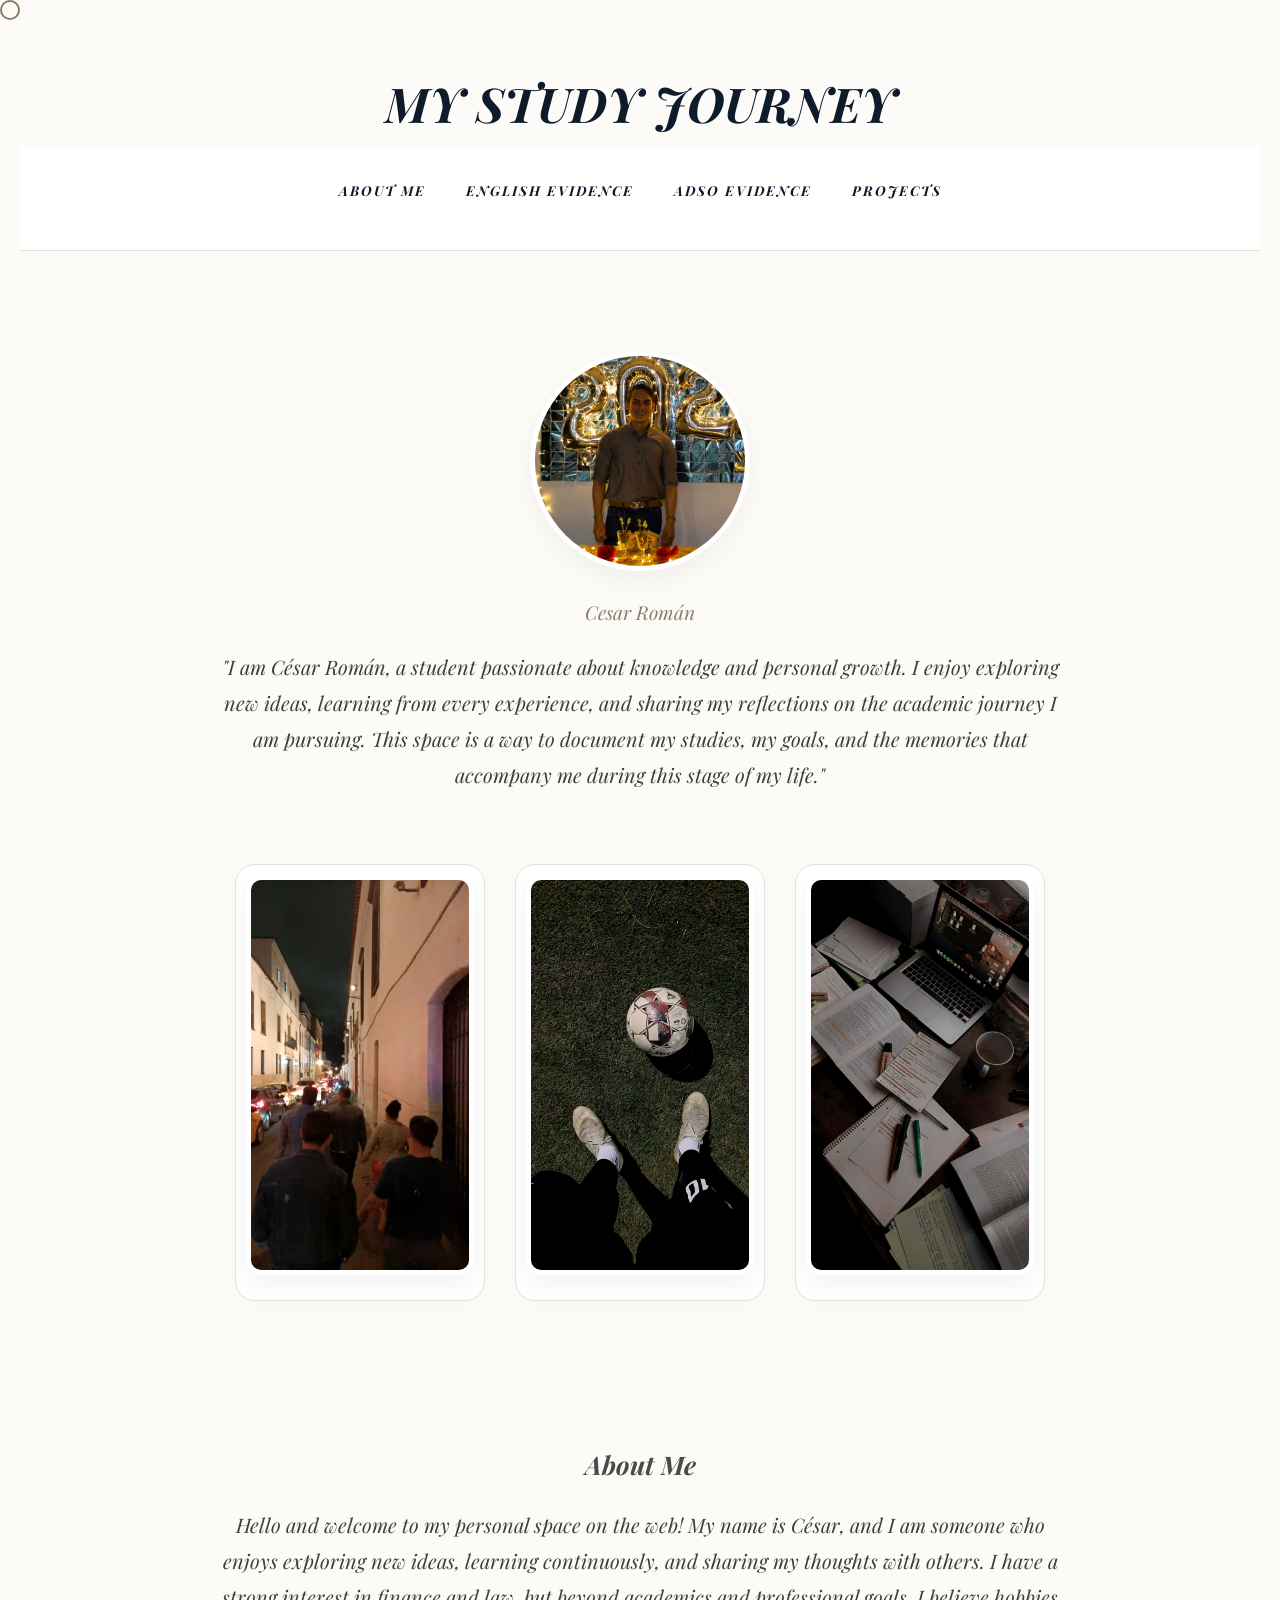
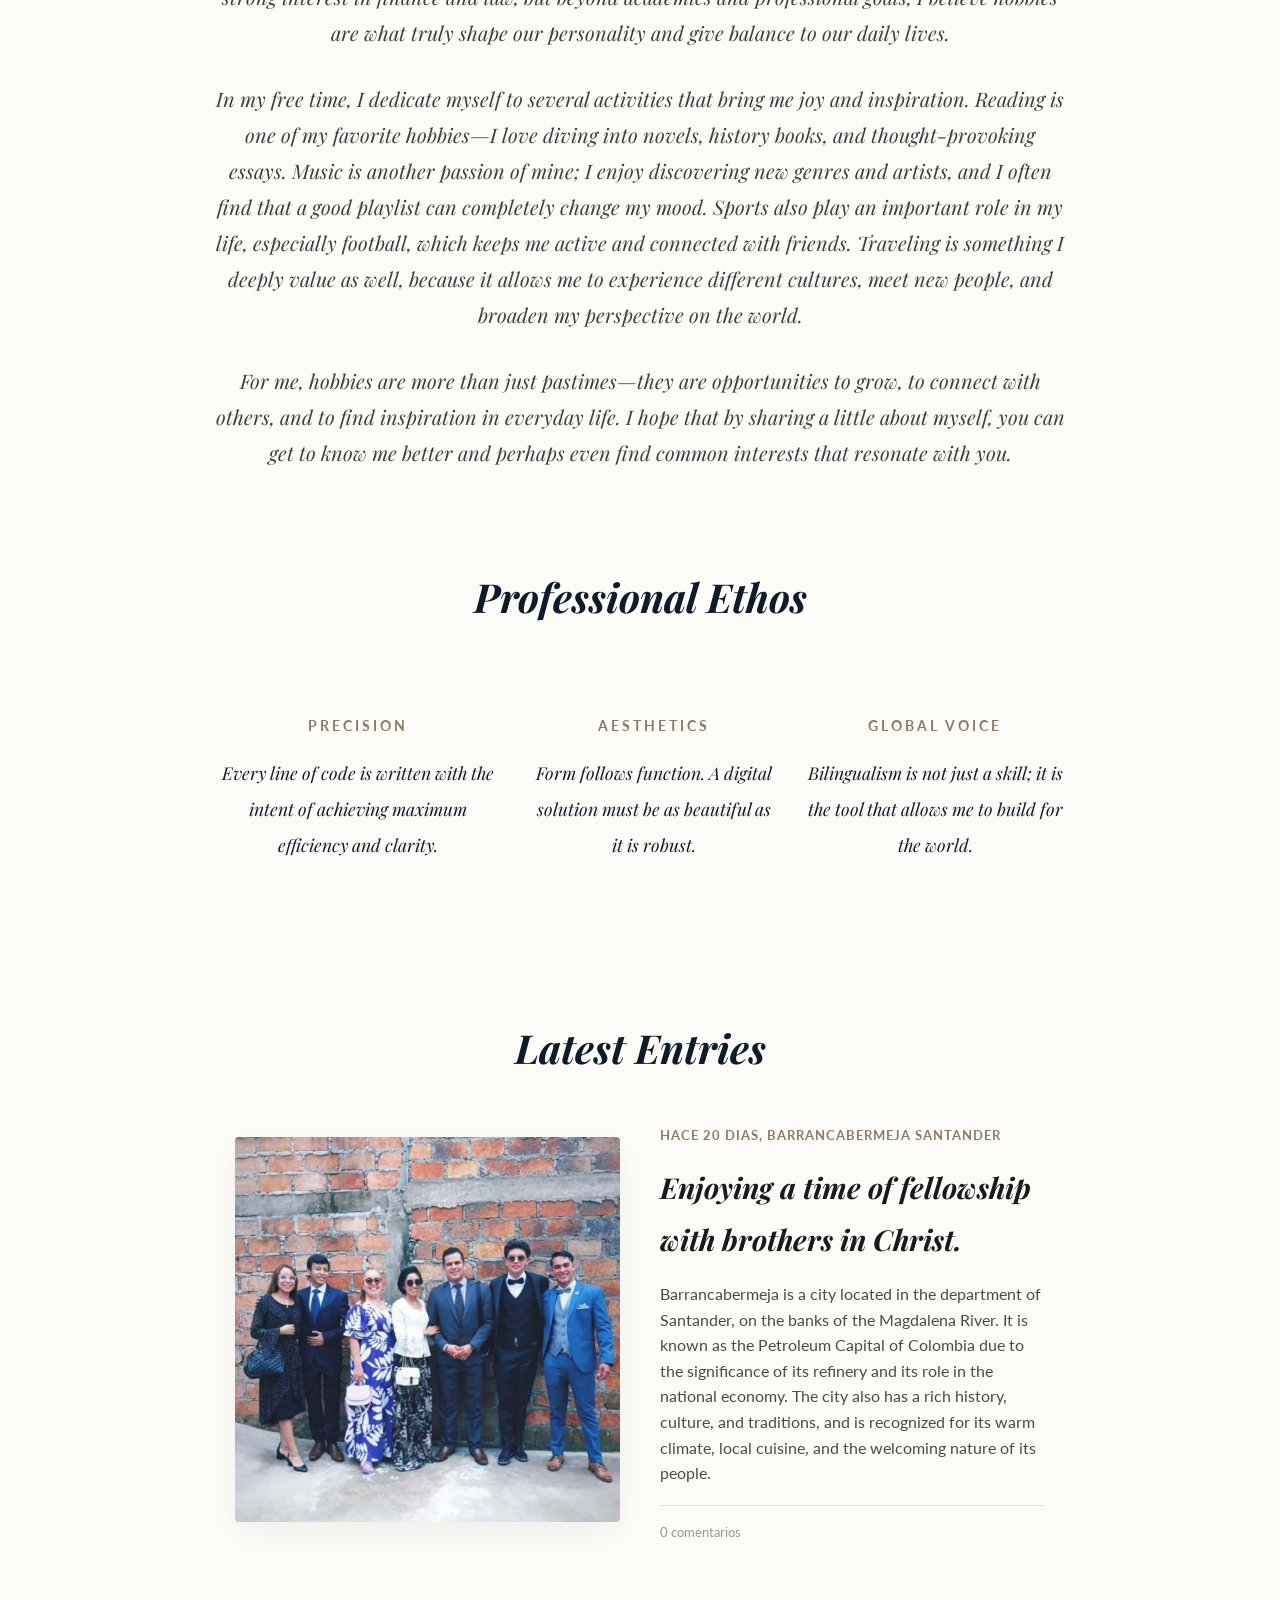
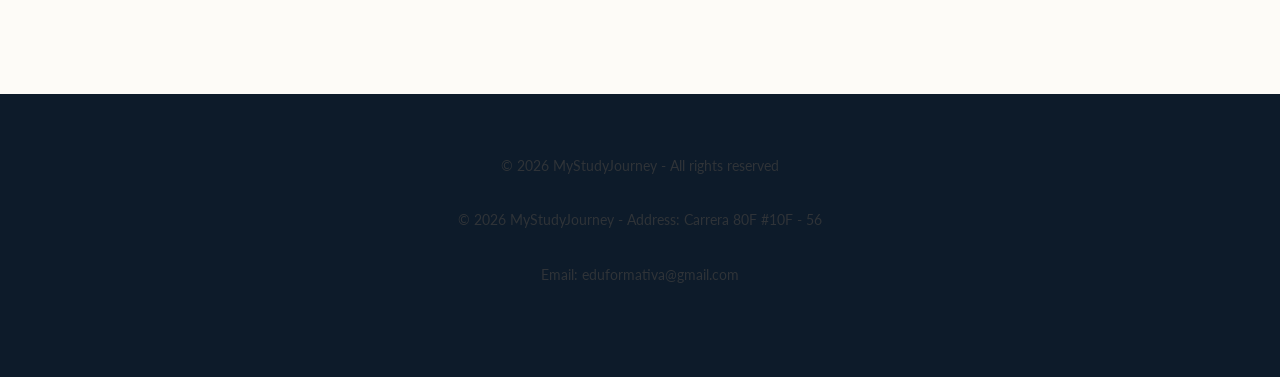
<file: index.html>
<!DOCTYPE html>
<html lang="en">
<head>
    <meta charset="UTF-8">
    <meta name="viewport" content="width=device-width, initial-scale=1.0">
    <meta name="description" content="Welcome to MyStudyJourney, a personal blog where I share experiences, reflections, and lessons learned throughout my academic path.">
    <link rel="icon" type="image/png" href="imagenes/icono.png">
    <title>My Study Journey</title>
    <link rel="stylesheet" href="body.css">
</head>

<body>
    <header>
    <h1>MY STUDY JOURNEY</h1>
    <nav>
        <ul>
            <li><a href="index.html">ABOUT ME</a></li>
            <li><a href="ENGLISH_EVIDENCE.html">ENGLISH EVIDENCE</a></li>
            <li><a href="ADSO_EVIDENCE.html">ADSO EVIDENCE</a></li>
            <li><a href="PROJECTS.html">PROJECTS</a></li>  
        </ul>
    </nav>
    </header>


<main>
    <section>
        <figure>
            <img src="imagenes/CesarRomán.png" alt="Cesar Román">
            <figcaption>Cesar Román</figcaption>
        </figure>
        <p>"I am César Román, a student passionate about knowledge and personal growth. I enjoy exploring new ideas, learning from every experience, and sharing my reflections on the academic journey I am pursuing. This space is a way to document my studies, my goals, and the memories that accompany me during this stage of my life."</p>
    </section>

    <section class="gallery-essence">
    <div class="gallery-grid">
        <figure class="gallery-item">
            <img src="imagenes/caminata.jpg" alt="Cesar Román - Professional Profile">
        </figure>
        <figure class="gallery-item">
            <img src="imagenes/deporte.jpg" alt="Cesar Román - Study Moments">
        </figure>
        <figure class="gallery-item">
            <img src="imagenes/estudio.jpg" alt="Cesar Román - Vision">
        </figure>
    </div>
</section>

    <section id="about">
        <h2>About Me</h2>
            <p>Hello and welcome to my personal space on the web! 
            My name is César, and I am someone who enjoys exploring new ideas, learning continuously, 
            and sharing my thoughts with others. I have a strong interest in finance and law, 
            but beyond academics and professional goals, I believe hobbies are what truly shape our personality 
            and give balance to our daily lives.</p>

            <p>In my free time, I dedicate myself to several activities that bring me joy and inspiration. 
            Reading is one of my favorite hobbies—I love diving into novels, history books, and thought‑provoking essays. 
            Music is another passion of mine; I enjoy discovering new genres and artists, and I often find that 
            a good playlist can completely change my mood. Sports also play an important role in my life, 
            especially football, which keeps me active and connected with friends. 
            Traveling is something I deeply value as well, because it allows me to experience different cultures, 
            meet new people, and broaden my perspective on the world.</p>

            <p>For me, hobbies are more than just pastimes—they are opportunities to grow, 
            to connect with others, and to find inspiration in everyday life. 
            I hope that by sharing a little about myself, you can get to know me better 
            and perhaps even find common interests that resonate with you.</p>
    </section>

    <section class="philosophy-section">
    <h2 class="section-title">Professional Ethos</h2>
    <div class="philosophy-grid">
        <div class="ethos-item">
            <h3>Precision</h3>
            <p><i>Every line of code is written with the intent of achieving maximum efficiency and clarity.</i></p>
        </div>
        <div class="ethos-item">
            <h3>Aesthetics</h3>
            <p><i>Form follows function. A digital solution must be as beautiful as it is robust.</i></p>
        </div>
        <div class="ethos-item">
            <h3>Global Voice</h3>
            <p><i>Bilingualism is not just a skill; it is the tool that allows me to build for the world.</i></p>
        </div>
    </div>
</section>

<section class="latest-entries reveal-element">
    <h2 class="section-title">Latest Entries</h2>
    
    <article class="entry-card">
        <div class="entry-image">
            <img src="imagenes/compañerismo_en_barrancabermeja.jpg" alt="Enjoying a time of fellowship" class="entry-card-image">
        </div>
        <div class="entry-content">
            <span class="entry-meta">hace 20 dias, barrancabermeja santander</span>
            <h3 class="entry-title">Enjoying a time of fellowship with brothers in Christ.</h3>
            <p class="entry-excerpt">
                Barrancabermeja is a city located in the department of Santander, on the banks of the Magdalena River. It is known as the Petroleum Capital of Colombia due to the significance of its refinery and its role in the national economy. The city also has a rich history, culture, and traditions, and is recognized for its warm climate, local cuisine, and the welcoming nature of its people.
            </p>
            <div class="entry-footer">
                <span>0 comentarios</span>
            </div>
        </div>
    </article>
</section>
</main>


    <footer>
            <p>© 2026 MyStudyJourney - All rights reserved</p>
            <p>© 2026 MyStudyJourney - Address: Carrera 80F #10F - 56</p>
            <p>Email: eduformativa@gmail.com</p>
    </footer>
    <script src="script.js"></script>
    </body>

</html>
</file>
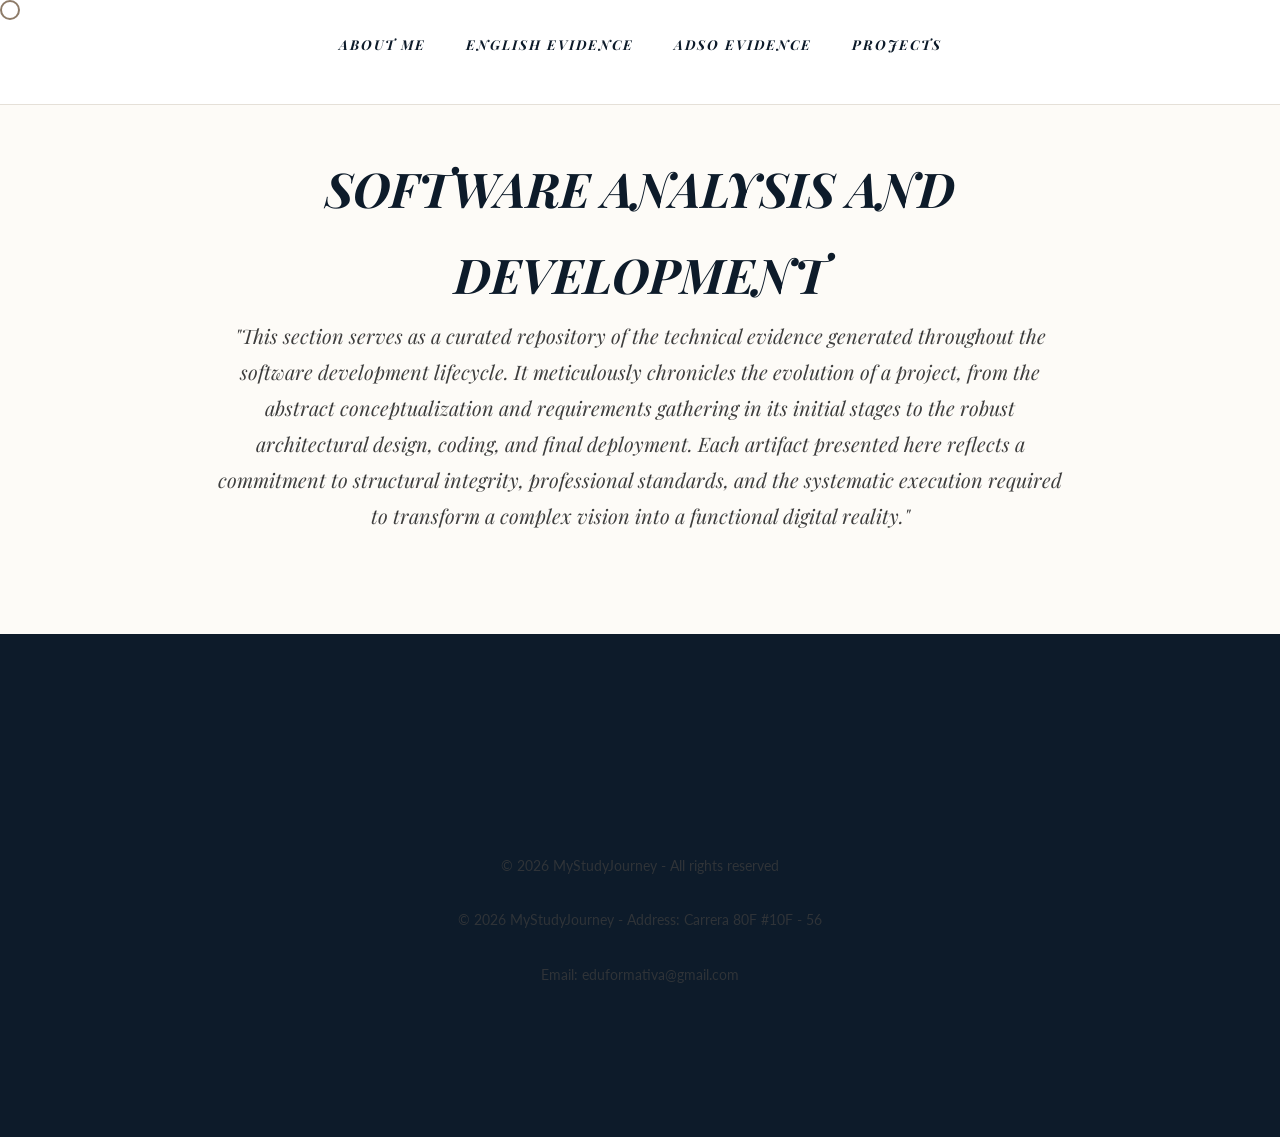
<file: ADSO_EVIDENCE.html>
<!DOCTYPE html>
<html lang="en">
<head>
    <meta charset="UTF-8">
    <meta name="viewport" content="width=device-width, initial-scale=1.0">
    <title>ADSO_EVIDENCE</title>
    <link rel="stylesheet" href="body.css">
</head>
<body>
    <nav>
        <ul>
            <li><a href="index.html">ABOUT ME</a></li>
            <li><a href="ENGLISH_EVIDENCE.html">ENGLISH EVIDENCE</a></li>
            <li><a href="ADSO_EVIDENCE.html">ADSO EVIDENCE</a></li>
            <li><a href="PROJECTS.html">PROJECTS</a></li>  
        </ul>
    </nav>

    <main>
        <h1>SOFTWARE ANALYSIS AND DEVELOPMENT</h1>
        <p>"This section serves as a curated repository of the technical evidence generated throughout the software development lifecycle. It meticulously chronicles the evolution of a project, from the abstract conceptualization and requirements gathering in its initial stages to the robust architectural design, coding, and final deployment. Each artifact presented here reflects a commitment to structural integrity, professional standards, and the systematic execution required to transform a complex vision into a functional digital reality."</p>
    </main>

<footer>
    <footer>
            <p>© 2026 MyStudyJourney - All rights reserved</p>
            <p>© 2026 MyStudyJourney - Address: Carrera 80F #10F - 56</p>
            <p>Email: eduformativa@gmail.com</p>
    </footer>
<script src="script.js"></script>
</body>

</html>
</file>
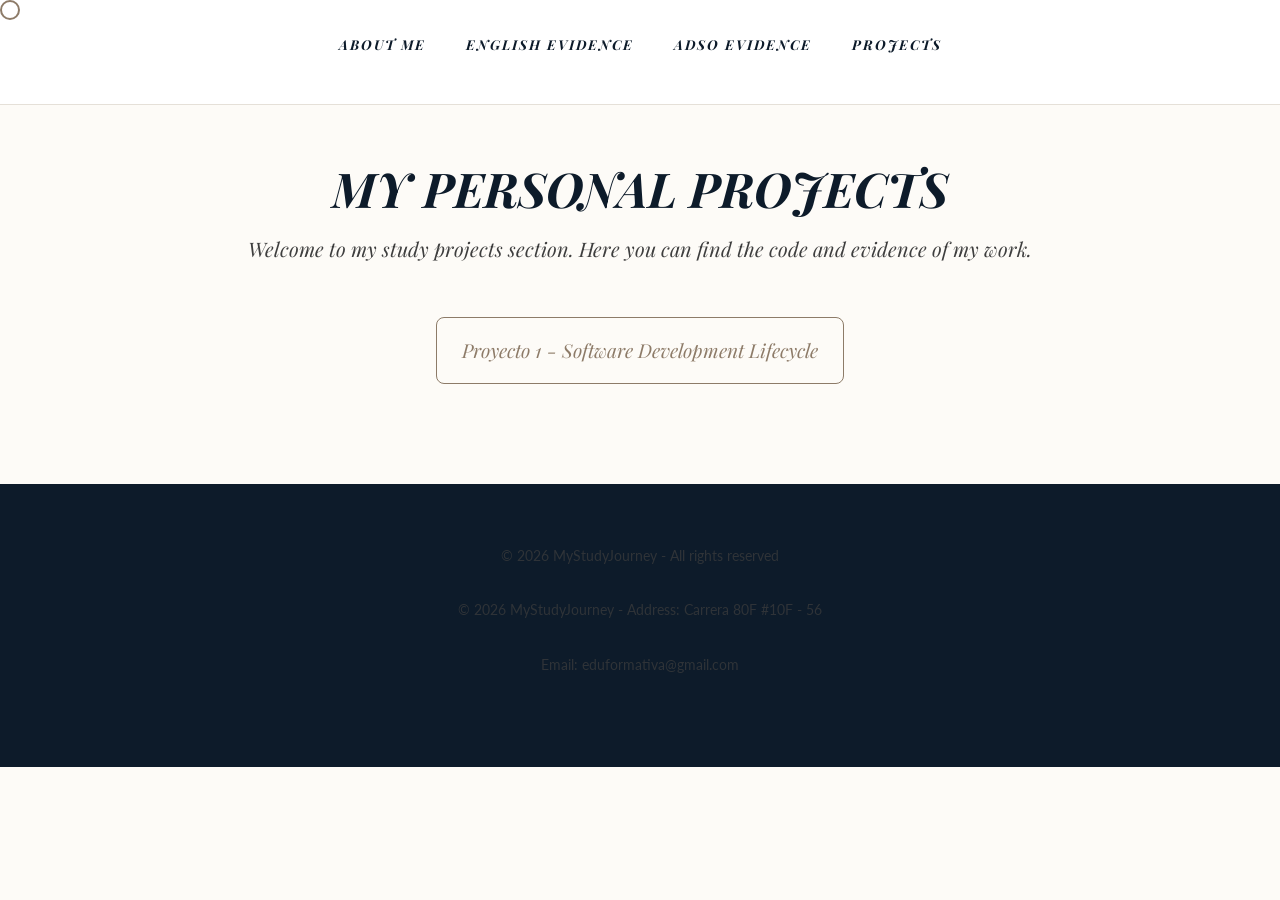
<file: PROJECTS.html>
<!DOCTYPE html>
<html lang="en">
<head>
    <meta charset="UTF-8">
    <meta name="viewport" content="width=device-width, initial-scale=1.0">
    <title>PROJECTS</title>
    <link rel="stylesheet" href="body.css">
</head>
<body>
    <nav>
        <ul>
            <li><a href="index.html">ABOUT ME</a></li>
            <li><a href="ENGLISH_EVIDENCE.html">ENGLISH EVIDENCE</a></li>
            <li><a href="ADSO_EVIDENCE.html">ADSO EVIDENCE</a></li>
            <li><a href="PROJECTS.html">PROJECTS</a></li>  
        </ul>
    </nav>

    <main>
    <h1>MY PERSONAL PROJECTS</h1>
    <p>Welcome to my study projects section. Here you can find the code and evidence of my work.</p>

    <ul>
    <li>
        <a href="https://cesarroman43.github.io/project-2/" target="_blank" class="project-link">
            Proyecto 1 - Software Development Lifecycle
        </a>
    </li>
</ul>
</main>

    <footer>
            <p>© 2026 MyStudyJourney - All rights reserved</p>
            <p>© 2026 MyStudyJourney - Address: Carrera 80F #10F - 56</p>
            <p>Email: eduformativa@gmail.com</p>
    </footer>
<script src="script.js"></script>
</body>

</html>
</file>
<file: body.css>
/* =========================================
   ESTILO: OLD MONEY REFINED (CURSIVA Y CENTRADO)
   ========================================= */

@import url('https://fonts.googleapis.com/css2?family=Playfair+Display:ital,wght@0,400;0,700;1,400;1,700&family=Lato:ital,wght@0,300;0,400;1,300;1,400&display=swap');

* {
    margin: 0;
    padding: 0;
    box-sizing: border-box;
}

body {
    background-color: #fdfbf7;
    color: #1a1a1a;
    font-family: 'Lato', sans-serif;
    line-height: 1.8;
    overflow-x: hidden;
}

/* --- NAVEGACIÓN --- */
nav {
    padding: 30px 0;
    background-color: #fff;
    border-bottom: 1px solid #e5e0d8;
    position: sticky;
    top: 0;
    z-index: 1000;
}

nav ul {
    list-style: none;
    display: flex;
    justify-content: center;
    gap: 40px;
    flex-wrap: wrap;
}

nav ul li a {
    text-decoration: none;
    color: #0d1b2a;
    font-size: 0.85rem;
    letter-spacing: 2px;
    font-weight: 700;
    text-transform: uppercase;
    display: inline-block;
    transition: all 0.3s ease;
    position: relative;
}

nav ul li a:hover {
    color: #8d7b68;
    transform: scale(1.1);
}

nav ul li a::after {
    content: '';
    position: absolute;
    width: 0;
    height: 1px;
    bottom: -5px;
    left: 0;
    background-color: #8d7b68;
    transition: width 0.3s ease;
}

nav ul li a:hover::after {
    width: 100%;
}

/* --- ENCABEZADOS Y TÍTULOS --- */
header {
    text-align: center;
    padding: 60px 20px;
}

h1 {
    text-align: center;
    font-family: 'Playfair Display', serif;
    font-size: 3rem;
    color: #0d1b2a;
    font-style: italic; /* Inclinada a la derecha */
}

/* Títulos de videos centrados sobre el contenido */
h2 {
    font-family: 'Playfair Display', serif;
    font-size: 1.6rem;
    color: #4a4a4a;
    font-style: italic; /* Inclinada a la derecha */
    margin: 60px auto 20px auto;
    text-align: center; /* Centrado absoluto sobre el video */
    display: block;
    max-width: 800px;
}

/* --- CONTENIDO Y VÍDEOS --- */
main, #seccion {
    max-width: 900px;
    margin: 40px auto;
    padding: 0 25px;
}

p {
    font-family: 'Playfair Display', serif;
    font-style: italic; /* Texto inclinado elegante */
    font-size: 1.25rem;
    color: #3e3e3e;
    text-align: center;
    margin-bottom: 30px;
}

video {
    width: 100%;
    max-width: 800px;
    border-radius: 4px;
    border: 1px solid #e5e0d8;
    background: #000;
    display: block;
    margin: 0 auto 50px auto; /* Centrado horizontal */
    box-shadow: 0 10px 30px rgba(0,0,0,0.03);
}

/* --- LISTAS DE PROYECTOS --- */
ul {
    list-style: none;
    text-align: center;
}

ul li {
    margin-bottom: 15px;
}

ul li a {
    color: #4a4a4a;
    text-decoration: none;
    font-family: 'Playfair Display', serif;
    font-style: italic; /* Inclinada */
    font-size: 1.3rem;
    transition: all 0.3s ease;
    display: inline-block;
}

ul li a:hover {
    color: #8d7b68;
    transform: scale(1.05);
}

/* --- FIGURA E IMAGEN --- */
section {
    display: flex;
    flex-direction: column;
    align-items: center;
}

figure img {
    width: 220px;
    height: 220px;
    object-fit: cover;
    border-radius: 50%;
    border: 5px solid #fff;
    box-shadow: 0 10px 25px rgba(0,0,0,0.05);
    margin-bottom: 15px;
}

figcaption {
    text-align: center;
    font-family: 'Playfair Display', serif;
    font-style: italic;
    color: #8d7b68;
    font-size: 1.2rem;
    margin-bottom: 20px;
}

/* --- FOOTER --- */
footer {
    background-color: #0d1b2a;
    color: #fdfbf7;
    padding: 60px 20px;
    text-align: center;
    margin-top: 100px;
}

footer p {
    font-family: 'Lato', sans-serif;
    font-style: normal; /* El footer suele ir recto por legibilidad legal */
    font-size: 0.85rem;
    opacity: 0.7;
    text-align: center;
}

.philosophy-grid {
    display: flex;
    justify-content: space-around;
    gap: 30px;
    margin-top: 40px;
    text-align: center;
}

.ethos-item h3 {
    font-family: 'Lato', sans-serif;
    text-transform: uppercase;
    letter-spacing: 3px;
    font-size: 0.9rem;
    color: #8d7b68; /* Dorado/Bronce */
    margin-bottom: 15px;
}

.ethos-item p i {
    font-family: 'Playfair Display', serif;
    font-size: 1.1rem;
    color: #0d1b2a;
}

/* --- LUXURY PHOTO GRID (BORDES REDONDEADOS) --- */
.gallery-essence {
    max-width: 1000px;
    margin: 40px auto 80px auto;
    padding: 0 20px;
}

.gallery-grid {
    display: flex;
    justify-content: center;
    gap: 30px; /* Aumentamos un poco el espacio para que respiren */
    flex-wrap: wrap;
}

.gallery-item {
    flex: 1;
    min-width: 250px;
    max-width: 300px;
    overflow: hidden;
    border: 1px solid #e5e0d8;
    background-color: #fff;
    padding: 10px;
    box-shadow: 0 10px 30px rgba(0,0,0,0.02);
    transition: transform 0.5s cubic-bezier(0.16, 1, 0.3, 1);
    
    /* ESTA ES LA CLAVE: Hace que el marco sea redondo */
    border-radius: 20px; /* Ajusta este número: más alto = más redondo */
}

.gallery-item img {
    width: 100%;
    height: 400px;
    object-fit: cover;
    filter: sepia(10%) contrast(105%);
    transition: transform 1.2s cubic-bezier(0.16, 1, 0.3, 1);
    display: block;
    
    /* ESTA ES LA CLAVE 2: Hace que la foto también sea redonda */
    border-radius: 15px; /* Un poco menos que el marco para que encaje bien */
}

/* Efecto Hover: Se mantiene igual de elegante */
.gallery-item:hover img {
    transform: scale(1.08);
}

.gallery-item:hover {
    transform: translateY(-5px);
    box-shadow: 0 20px 40px rgba(141, 123, 104, 0.1);

}

/* --- ESTILO PARA LOS ENLACES DE PROYECTOS (CORREGIDO) --- */
/* Usamos selectores más específicos para que el navegador le haga caso */

main ul li a.project-link {
    display: inline-block !important;
    color: #8d7b68 !important; /* Color bronce forzado */
    text-decoration: none !important;
    font-family: 'Playfair Display', serif !important;
    font-style: italic !important;
    font-size: 1.2rem !important;
    padding: 15px 25px;
    border: 1px solid #8d7b68; /* Marco color bronce */
    border-radius: 8px; /* Bordes un poco redondos como pediste antes */
    transition: all 0.4s ease;
    margin-top: 20px;
    background-color: transparent;
}

main ul li a.project-link:hover {
    background-color: #8d7b68 !important;
    color: #fff !important;
    transform: scale(1.05);
    box-shadow: 0 10px 20px rgba(141, 123, 104, 0.2);
}

/* --- REVELACIÓN CINEMATOGRÁFICA (CORREGIDO) --- */

/* 1. Estado inicial: Totalmente invisible y desplazado */
.reveal-element {
    opacity: 0 !important;
    transform: translateY(50px) !important; 
    filter: blur(10px) !important;
    transition: 
        opacity 1.5s cubic-bezier(0.16, 1, 0.3, 1), 
        transform 1.5s cubic-bezier(0.16, 1, 0.3, 1), 
        filter 1.5s ease !important;
    will-change: opacity, transform;
}

/* 2. Estado visible: Se activa mediante el JavaScript */
.reveal-element.is-visible {
    opacity: 1 !important;
    transform: translateY(0) !important;
    filter: blur(0) !important;
}

/* 3. Retraso especial para párrafos y videos (efecto cascada) */
p.reveal-element, video.reveal-element {
    transition-delay: 0.2s;
}

/* --- CURSOR DE AUTOR (RE-CORREGIDO) --- */
.custom-cursor {
    width: 20px;
    height: 20px;
    border: 2px solid #8d7b68 !important;
    border-radius: 50%;
    position: fixed;
    top: 0;
    left: 0;
    pointer-events: none;
    z-index: 999999 !important;
    background-color: transparent;
    /* Esta es la clave del efecto suave/lento */
    transition: 
        transform 0.1s ease-out, 
        width 0.3s ease, 
        height 0.3s ease, 
        background-color 0.3s ease;
    display: block !important;
}

.cursor-hover {
    width: 60px !important;
    height: 60px !important;
    background-color: rgba(141, 123, 104, 0.15) !important;
    border: 1px solid #8d7b68 !important;
}

/* --- BARRA DE PROGRESO (LECTURA) --- */
.scroll-progress {
    position: fixed;
    top: 0;
    left: 0;
    height: 3px;
    background: #8d7b68;
    z-index: 2000;
    width: 0%;
}

/* --- EFECTO NAVBAR AL HACER SCROLL --- */
.nav-scrolled {
    padding: 15px 0 !important;
    background-color: rgba(255, 255, 255, 0.85) !important;
    backdrop-filter: blur(10px);
    box-shadow: 0 5px 20px rgba(0,0,0,0.05);
}

/* --- VERSIÓN PROFESIONAL --- */
@media (min-width: 1024px) {
    body.custom-cursor-active, 
    body.custom-cursor-active a, 
    body.custom-cursor-active button { 
        cursor: none !important; 
    }
}

/* --- SECCIÓN LATEST ENTRIES --- */
.latest-entries {
    max-width: 1000px;
    margin: 60px auto;
    padding: 0 20px;
}

.section-title {
    font-family: 'Playfair Display', serif;
    font-size: 2.5rem;
    text-align: left; /* Como en la imagen */
    margin-bottom: 40px;
    color: #0d1b2a;
}

.entry-card {
    display: flex;
    gap: 40px;
    align-items: center;
    margin-bottom: 50px;
}

.entry-image {
    flex: 1;
    max-width: 500px;
}

.entry-image img {
    width: 100%;
    height: auto;
    border-radius: 4px; /* Un toque sutil como la captura */
    box-shadow: 0 10px 30px rgba(0,0,0,0.05);
}

.entry-content {
    flex: 1;
}

.entry-meta {
    font-size: 0.8rem;
    color: #8d7b68;
    text-transform: uppercase;
    letter-spacing: 1px;
}

.entry-title {
    font-family: 'Playfair Display', serif;
    font-size: 1.8rem;
    margin: 15px 0;
    color: #1a1a1a;
    font-style: italic;
}

.entry-excerpt {
    font-family: 'Lato', sans-serif !important; /* Más legible para párrafos largos */
    font-style: normal !important;
    text-align: left !important;
    font-size: 1rem;
    color: #4a4a4a;
    line-height: 1.6;
}

.entry-footer {
    margin-top: 20px;
    padding-top: 15px;
    border-top: 1px solid #e5e0d8;
    font-size: 0.8rem;
    color: #999;
}

/* Ajuste para móviles: la imagen arriba y el texto abajo */
@media (max-width: 768px) {
    .entry-card {
        flex-direction: column;
        gap: 20px;
    }
    .section-title {
        text-align: center;
    }
}

/* --- AJUSTES EXCLUSIVOS: LATEST ENTRY --- */

/* 1. Suavizado de la imagen para el efecto 3D del JS */
.entry-image img {
    transition: transform 0.6s cubic-bezier(0.23, 1, 0.32, 1) !important;
    will-change: transform;
}

/* 2. Estilo de los textos de la nueva entrada */
.entry-meta {
    display: block;
    margin-bottom: 10px;
    font-weight: 700;
    font-size: 0.8rem;
    color: #8d7b68;
    text-transform: uppercase;
}

.entry-excerpt {
    font-family: 'Lato', sans-serif !important;
    font-style: normal !important;
    text-align: left !important;
    font-size: 1rem;
    color: #4a4a4a;
    line-height: 1.6;
    margin-bottom: 20px;
}

/* 3. Línea decorativa inferior (como en la captura de Wix) */
.entry-footer {
    border-top: 1px solid #e5e0d8;
    padding-top: 15px;
    margin-top: 20px;
}

.entry-footer span {
    font-size: 0.8rem;
    color: #999;
    font-family: 'Lato', sans-serif;
}
</file>
